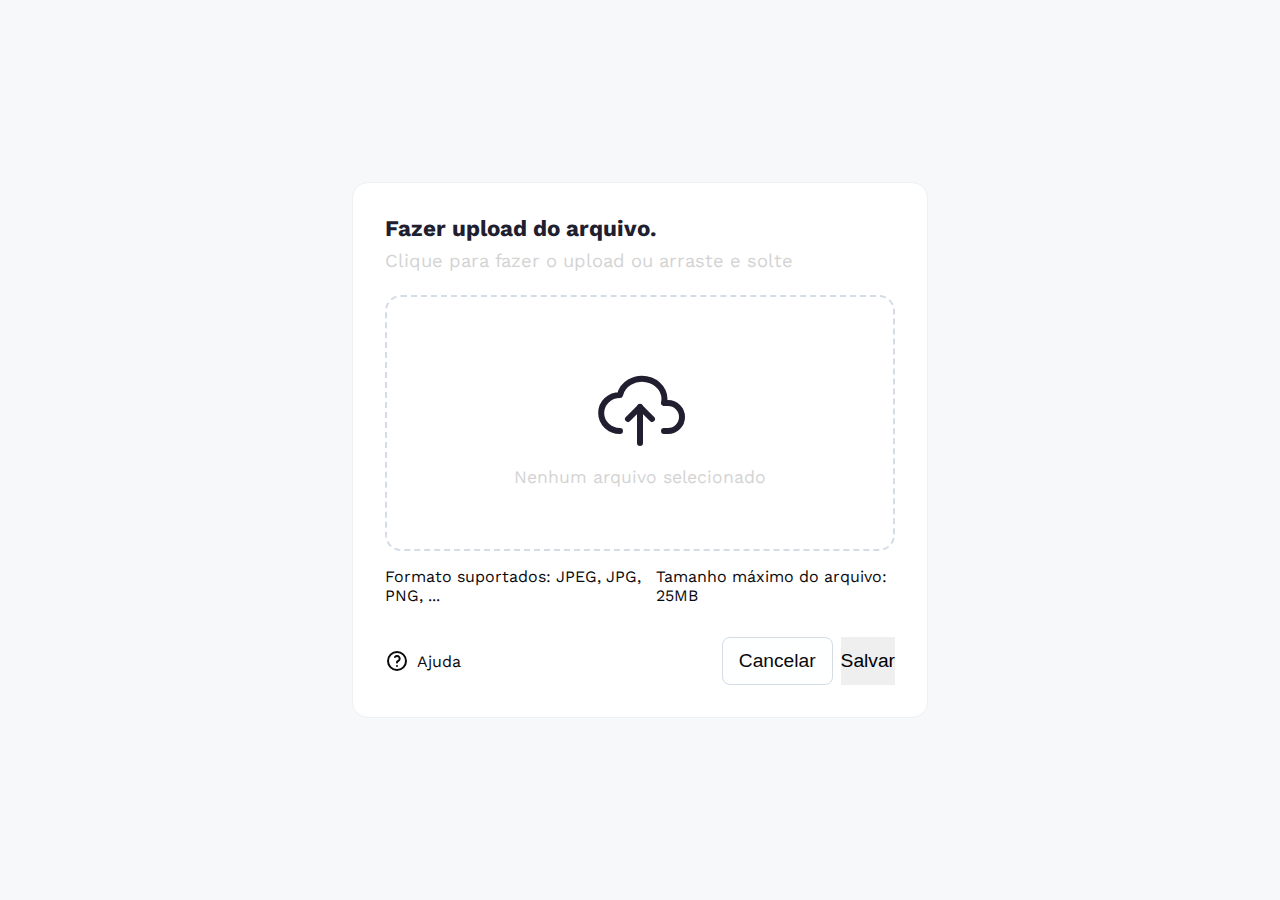
<file: index.html>
<!DOCTYPE html>
<html lang="pt-BR">
<head>
    <meta charset="UTF-8">
    <meta name="viewport" content="width=device-width, initial-scale=1.0">
    <title>File Drop</title>

    <link rel="preconnect" href="https://fonts.googleapis.com">
    <link rel="preconnect" href="https://fonts.gstatic.com" crossorigin>
    <link href="https://fonts.googleapis.com/css2?family=Work+Sans&display=swap" rel="stylesheet">

    <link rel="stylesheet" href="style.css">
</head>
<body>
    <form class="dropzone-box">
        <h2>Fazer upload do arquivo.</h2>
        <p>Clique para fazer o upload ou arraste e solte</p>
        <div class="dropzone-area">
            <div class="file-upload-icon">
                <svg xmlns="http://www.w3.org/2000/svg" class="icon icon-tabler icon-tabler-cloud-upload" width="24"
                    height="24" viewBox="0 0 24 24" stroke-width="1.5" stroke="#D4DCE6" fill="none"
                    stroke-linecap="round" stroke-linejoin="round">
                    <path stroke="none" d="M0 0h24v24H0z" fill="none" />
                    <path d="M7 18a4.6 4.4 0 0 1 0 -9a5 4.5 0 0 1 11 2h1a3.5 3.5 0 0 1 0 7h-1" />
                    <path d="M9 15l3 -3l3 3" />
                    <path d="M12 12l0 9" />
                </svg>
            </div>
            <input type="file" name="upload-file" id="upload-file" accept="image/*">
            <p class="file-info">Nenhum arquivo selecionado</p>
        </div>
        <div class="dropzone-description">
            <span>
                Formato suportados: JPEG, JPG, PNG, ...
            </span>
            <span>
                Tamanho máximo do arquivo: 25MB
            </span>
        </div>
        <div class="dropzone-actions">
            <div class="dropzone-help">
                <svg  xmlns="http://www.w3.org/2000/svg"  width="24"  height="24"  viewBox="0 0 24 24"  fill="none"  stroke="currentColor"  stroke-width="2"  stroke-linecap="round"  stroke-linejoin="round"  class="icon icon-tabler icons-tabler-outline icon-tabler-help"><path stroke="none" d="M0 0h24v24H0z" fill="none"/><path d="M12 12m-9 0a9 9 0 1 0 18 0a9 9 0 1 0 -18 0" /><path d="M12 17l0 .01" /><path d="M12 13.5a1.5 1.5 0 0 1 1 -1.5a2.6 2.6 0 1 0 -3 -4" /></svg>
                Ajuda
            </div>
            <div class="action-buttons">
                <button type="reset">
                    Cancelar
                </button>
                <button type="submit" id="submit-button">
                    Salvar
                </button>
            </div>
        </div>
    </form>
    <script src="script.js"></script>
</body>
</html>

<!--                         REFERENCE https://github.com/atherosai                 -->
</file>
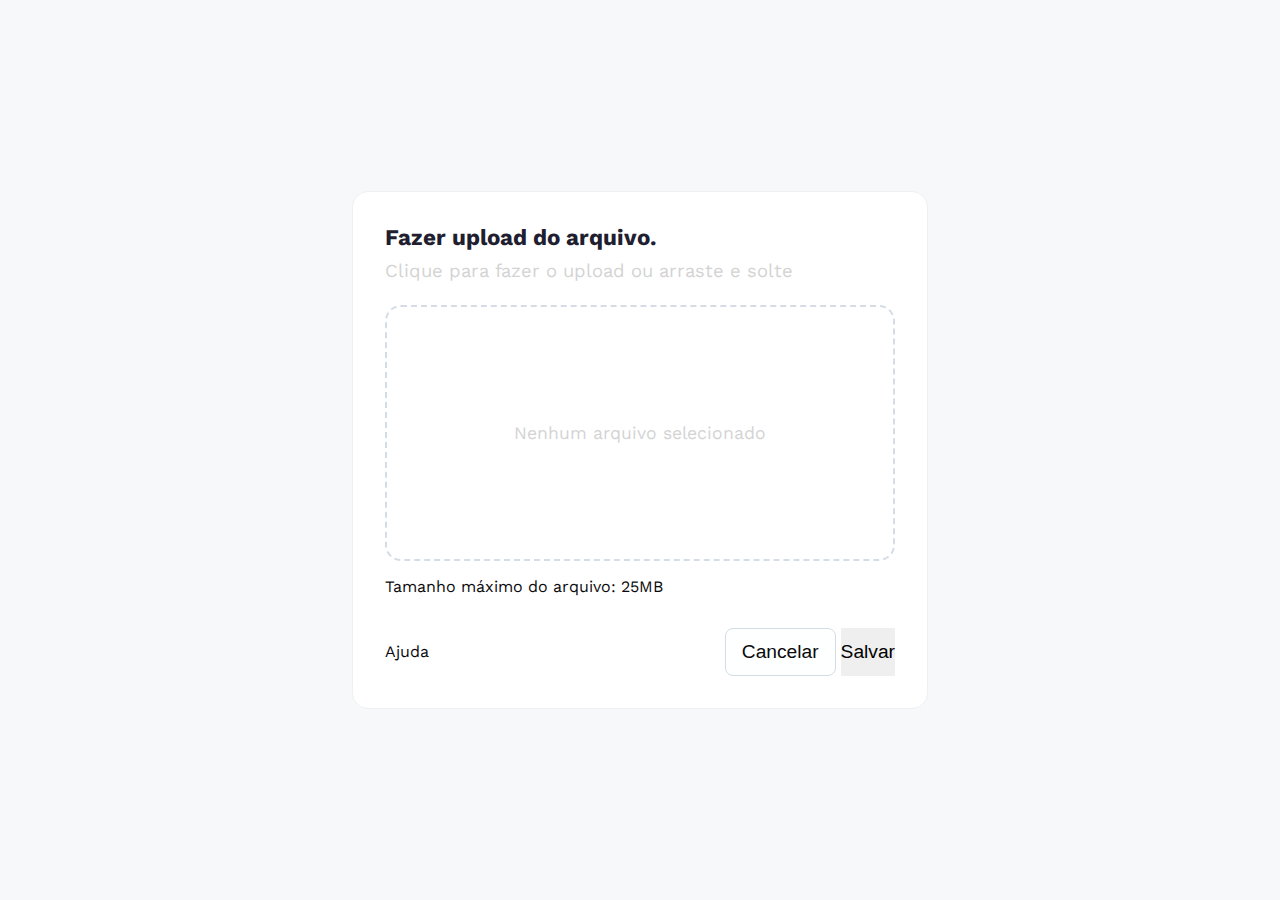
<file: script_socials.html>
<!DOCTYPE html>
<html lang="pt-BR">

<head>
    <meta charset="UTF-8">
    <meta name="viewport" content="width=device-width, initial-scale=1">

    <title>File Drop</title>

    <link rel="preconnect" href="https://fonts.googleapis.com">
    <link rel="preconnect" href="https://fonts.gstatic.com" crossorigin>
    <link href="https://fonts.googleapis.com/css2?family=Work+Sans&display=swap" rel="stylesheet">
    <link rel="stylesheet" href="style.css">
</head>

<body>
    
    <form class="dropzone-box">
        <h2>Fazer upload do arquivo.</h2>
        <p>Clique para fazer o upload ou arraste e solte</p>
        <div class="dropzone-area">
            <div class="file-upload-icon">
                <!-- svg file upload -->
            </div>
            <input 
                type="file" required 
                id="upload-file" name="uploaded-file"
                accept="image/*"
            >
            <p class="file-info">Nenhum arquivo selecionado</p>
        </div>
        <div class="dropzone-description">
            <span>Tamanho máximo do arquivo: 25MB</span>
        </div>
        <div class="dropzone-actions">
            <div class="dropzone-help">
                <!-- help center -->
                Ajuda
            </div>
            <div>
                <button type="reset">Cancelar</button>
                <button id="submit-button" type="submit">
                    Salvar
                </button>
            </div>
        </div>
    </form>
    <script src="script.js"></script>


</body>

</html>
</file>
<file: style.css>
* {
    box-sizing: border-box;
    padding: 0;
    margin: 0;
}

:root {
    --primary: #111926;
    --primary-hover: #1c2533;
    --bg: #F7F8F9;
    --secondary: #FEFFFF;
    --dropzone-bg: #fff;
    --gray: #D3D3D3;
    --border: #EDF1F3;
    --dropzone-border: #D4DCE6;
    --headline: #211E30;
    --text: #0a090c;
    --primary-text: #F2F7FE;
    --dropzone-over: #F2F7FE;
}

body {
    font-family: 'Work Sans', sans-serif;
    background: var(--bg);
    display: flex;
    justify-content: center;
    align-items: center;
    height: 100vh;
    padding: 1rem;
    color: var(--text);
}

*::selection {
    background: var(--primary);
    color: var(--primary-text);
}

.dropzone-box {
    border-radius: 1rem;
    min-width: 25rem;
    padding: 2rem;
    display: flex;
    justify-content: center;
    flex-direction: column;
    max-width: 36rem;
    border: 1px solid var(--border);
    width: 100%;
    background: var(--dropzone-bg);
}

.dropzone-box h2 {
    font-size: 1.4rem;
    margin-bottom: 0.6rem;
    color: var(--headline);
}
.dropzone-box p {
    font-size: 1.15rem;
    color: var(--gray);
}
.dropzone-area {
    padding: 1rem;
    position: relative;
    margin-top: 1.5rem;
    min-height: 16rem;
    display: flex;
    text-align: center;
    justify-content: center;
    align-items: center;
    flex-direction: column;
    max-width: 36rem;
    border: 1px solid var(--border);
    width: 100%;
    background: var(--dropzone-bg);
}
.dropzone-box h2 {
    font-size: 1.4rem;
    margin-bottom: 0.6rem;
    color: var(--headline);
}
.dropzone-box p {
    font-size: 1.15rem;
    color: var(--gray);
}
.dropzone-area {
    padding: 1rem;
    position: relative;
    margin-top: 1.5rem;
    min-height: 16rem;
    display: flex;
    text-align: center;
    justify-content: center;
    align-items: center;
    flex-direction: column;
    border: 2px dashed var(--dropzone-border);
    border-radius: 1rem;
    cursor: pointer;
    transition: all 0.3s ease;
}

.dropzone-description {
    margin-top: 1rem;
    display: flex;
    justify-content: space-between;
}
.dropzone-area .file-info {
    font-size: 1.1rem;
}
.dropzone-area [type="file"] {
    cursor: pointer;
    position: absolute;
    opacity: 0;
    top: 0;
    right: 0;
    bottom: 0;
    left: 0;
}
.dropzone-area .file-upload-icon svg {
    height: 6rem;
    max-width: 6rem;
    width: 100%;
    margin-bottom: 0.5rem;
    stroke: var(--headline);
}
.dropzone-area:hover {
    background: var(--dropzone-over);
}
.dropzone--over {
    border: 2px solid var(--primary);
    background: var(--dropzone--over);
}
.dropzone-actions {
    display: flex;
    justify-content: space-between;
    align-items: center;
    margin-top: 2rem;
    gap: 1rem;
}
.dropzone-actions button {
    flex-grow: 1;
    min-height: 3rem;
    font-size: 1.2rem;
    border: none;
    transition: background 0.3s ease;
}
.dropzone-help {
    font-size: 1rem;
    display: flex;
    align-items: center;
    gap: 0.5rem;
}
.dropzone-actions button[type='reset'] {
    border-radius: 0.5rem;
    padding: 0.5rem 1rem;
    color: var(--text);
    background: var(--secondary);
    cursor: pointer;
    border: 1px solid var(--dropzone-border);
    transition: all 0.3s ease;
}
.dropzone-actions button [type='reset']:hover {
    border: 1px soolid var(--primary);
    color: var(--primary);
}
.dropzone-actions button [type='submit'] {
    background: var(--primary);
    border-radius: 0.5rem;
    padding: 0.5rem 1rem;
    color: var(--primary-text);
    border: none;
    cursor: pointer;
}
.dropzone-actions button[type='submit']:hover {
    background: var(--primary-hover);
}
.action-buttons {
    display: flex;
    gap: 0.5rem;
    max-width: 12rem;
}
</file>
